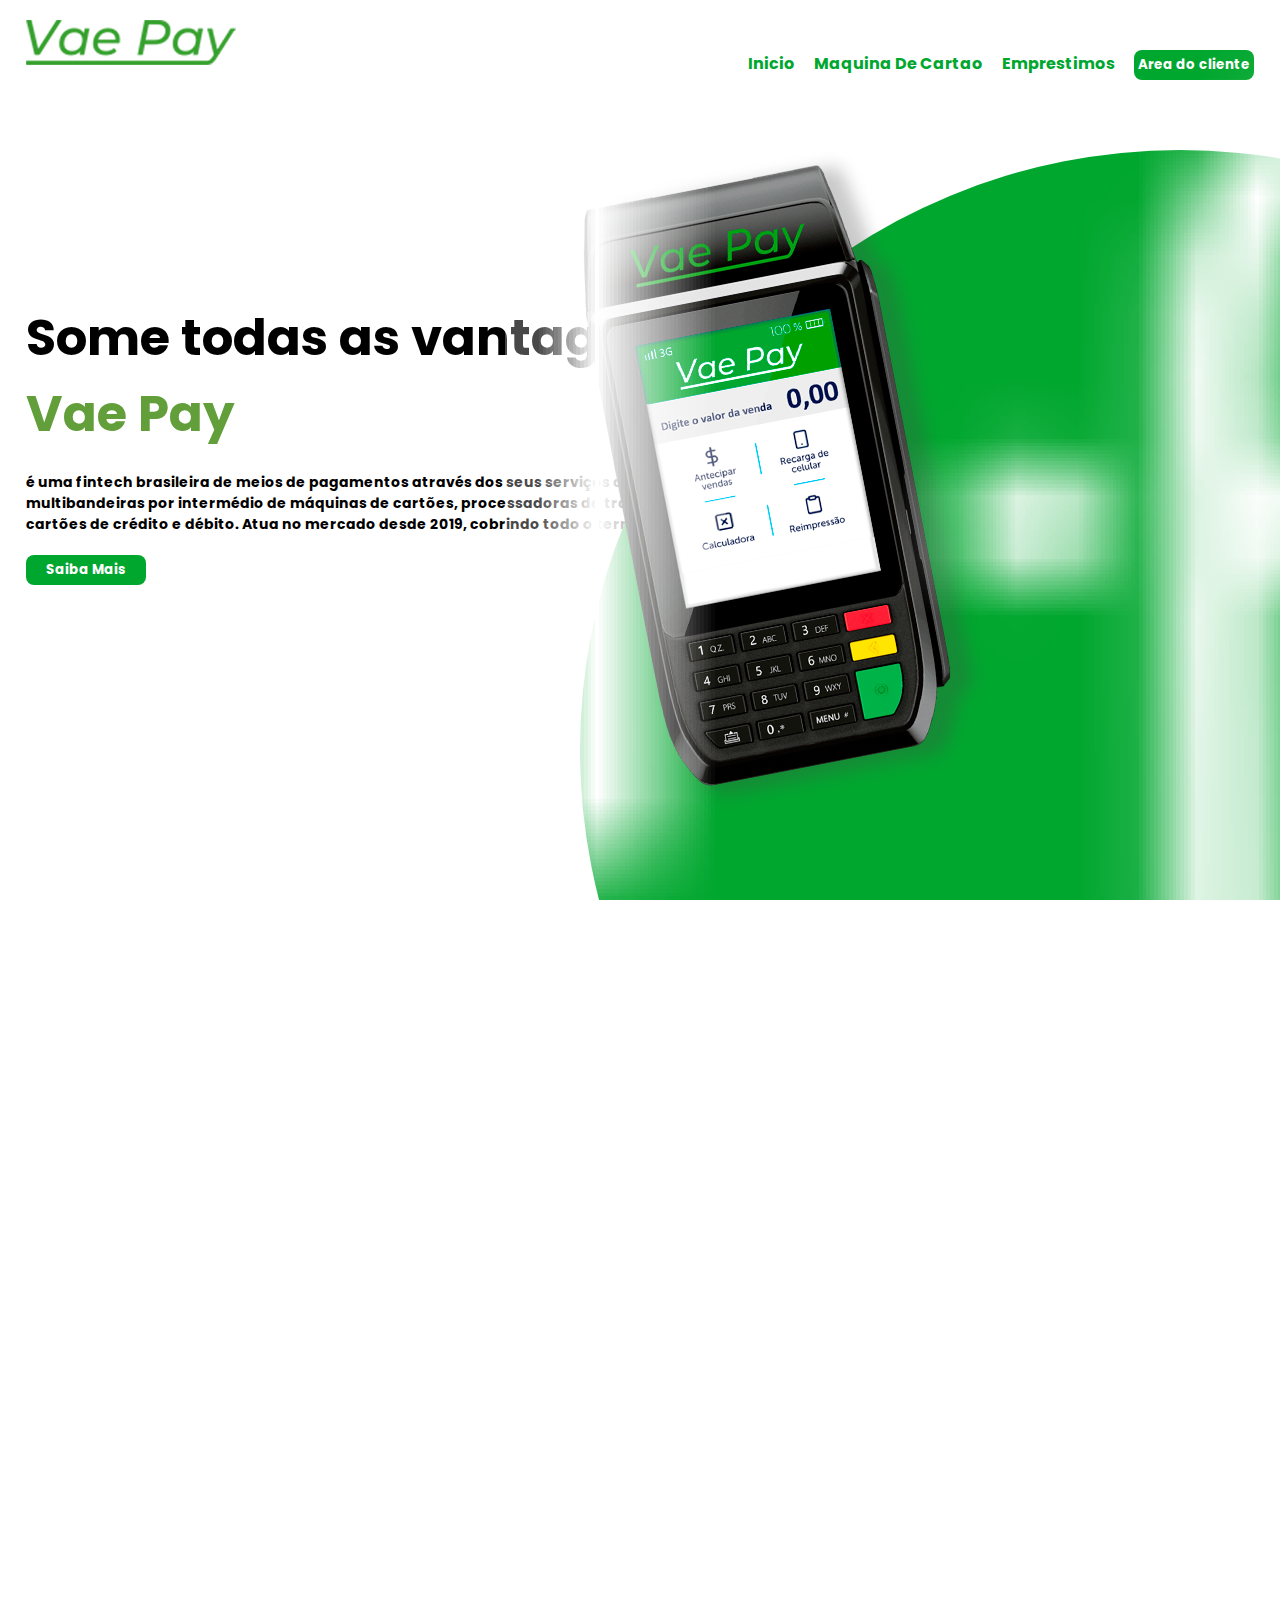
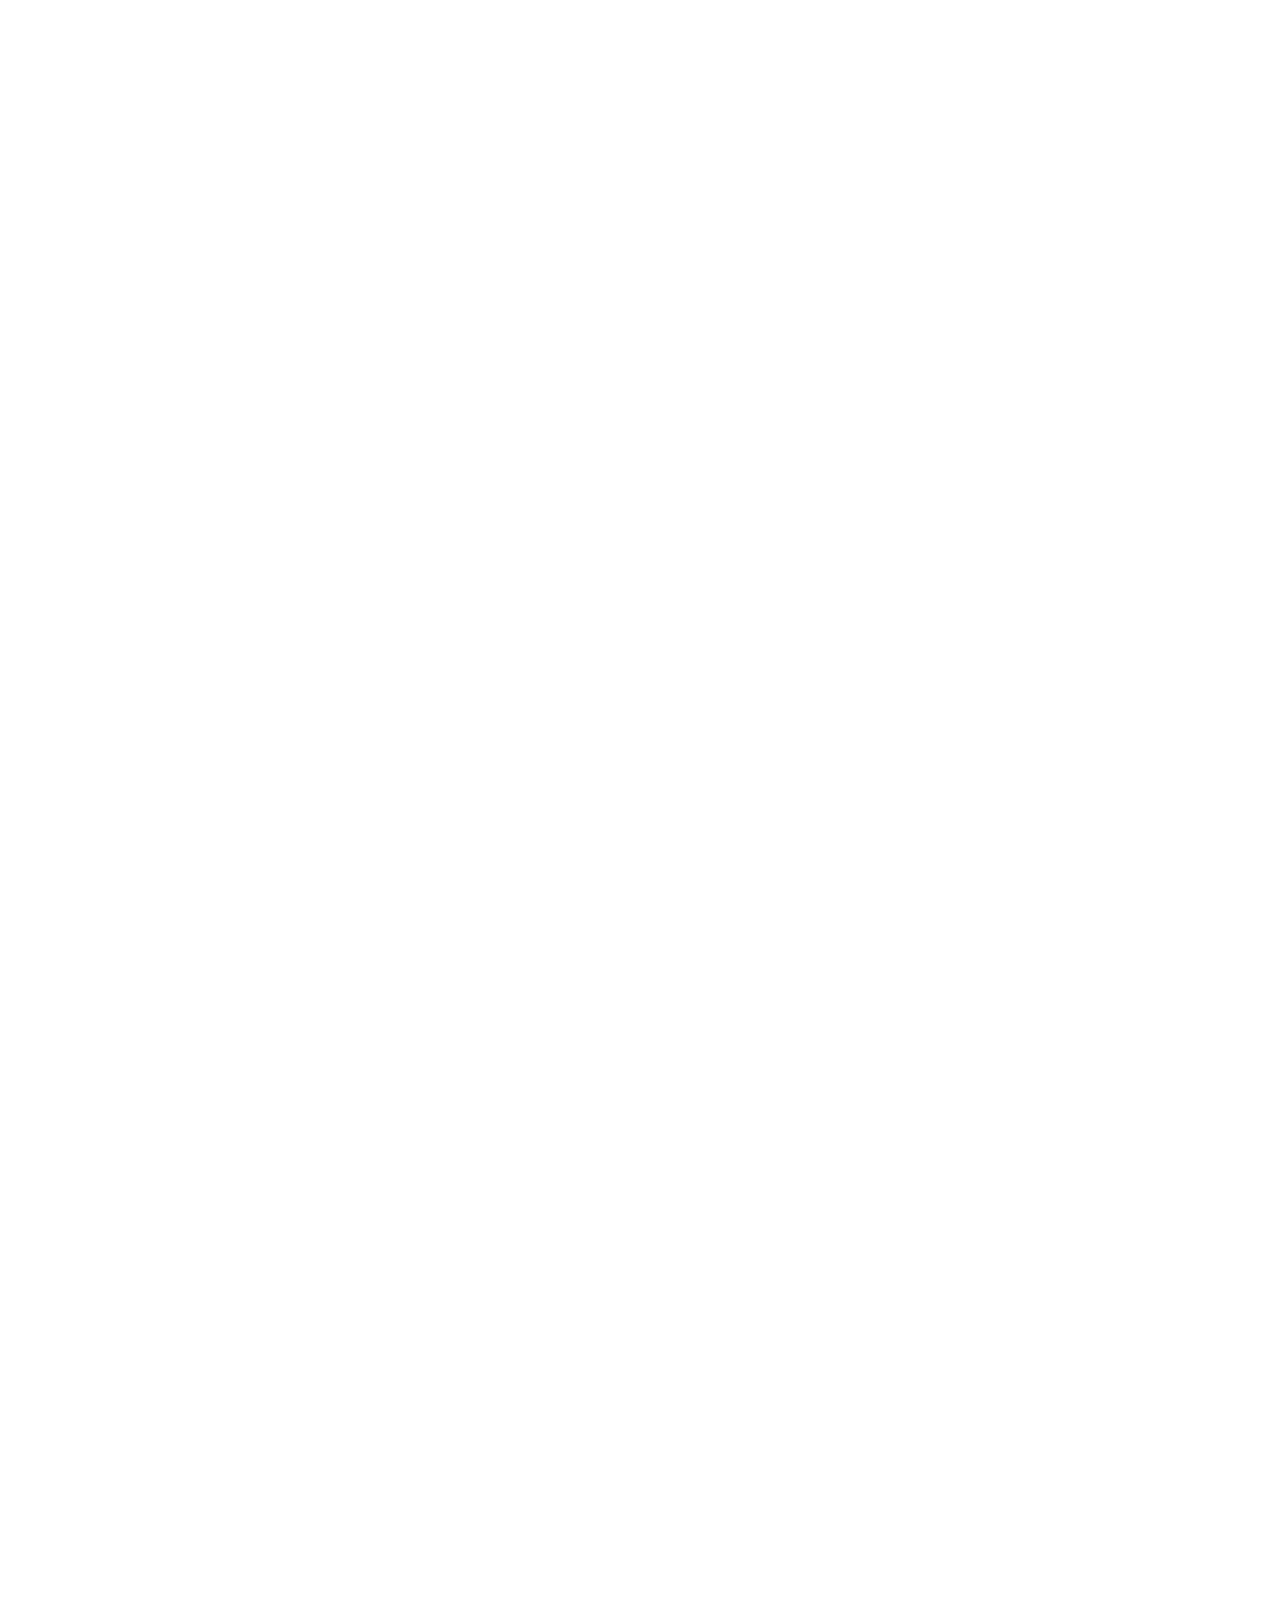
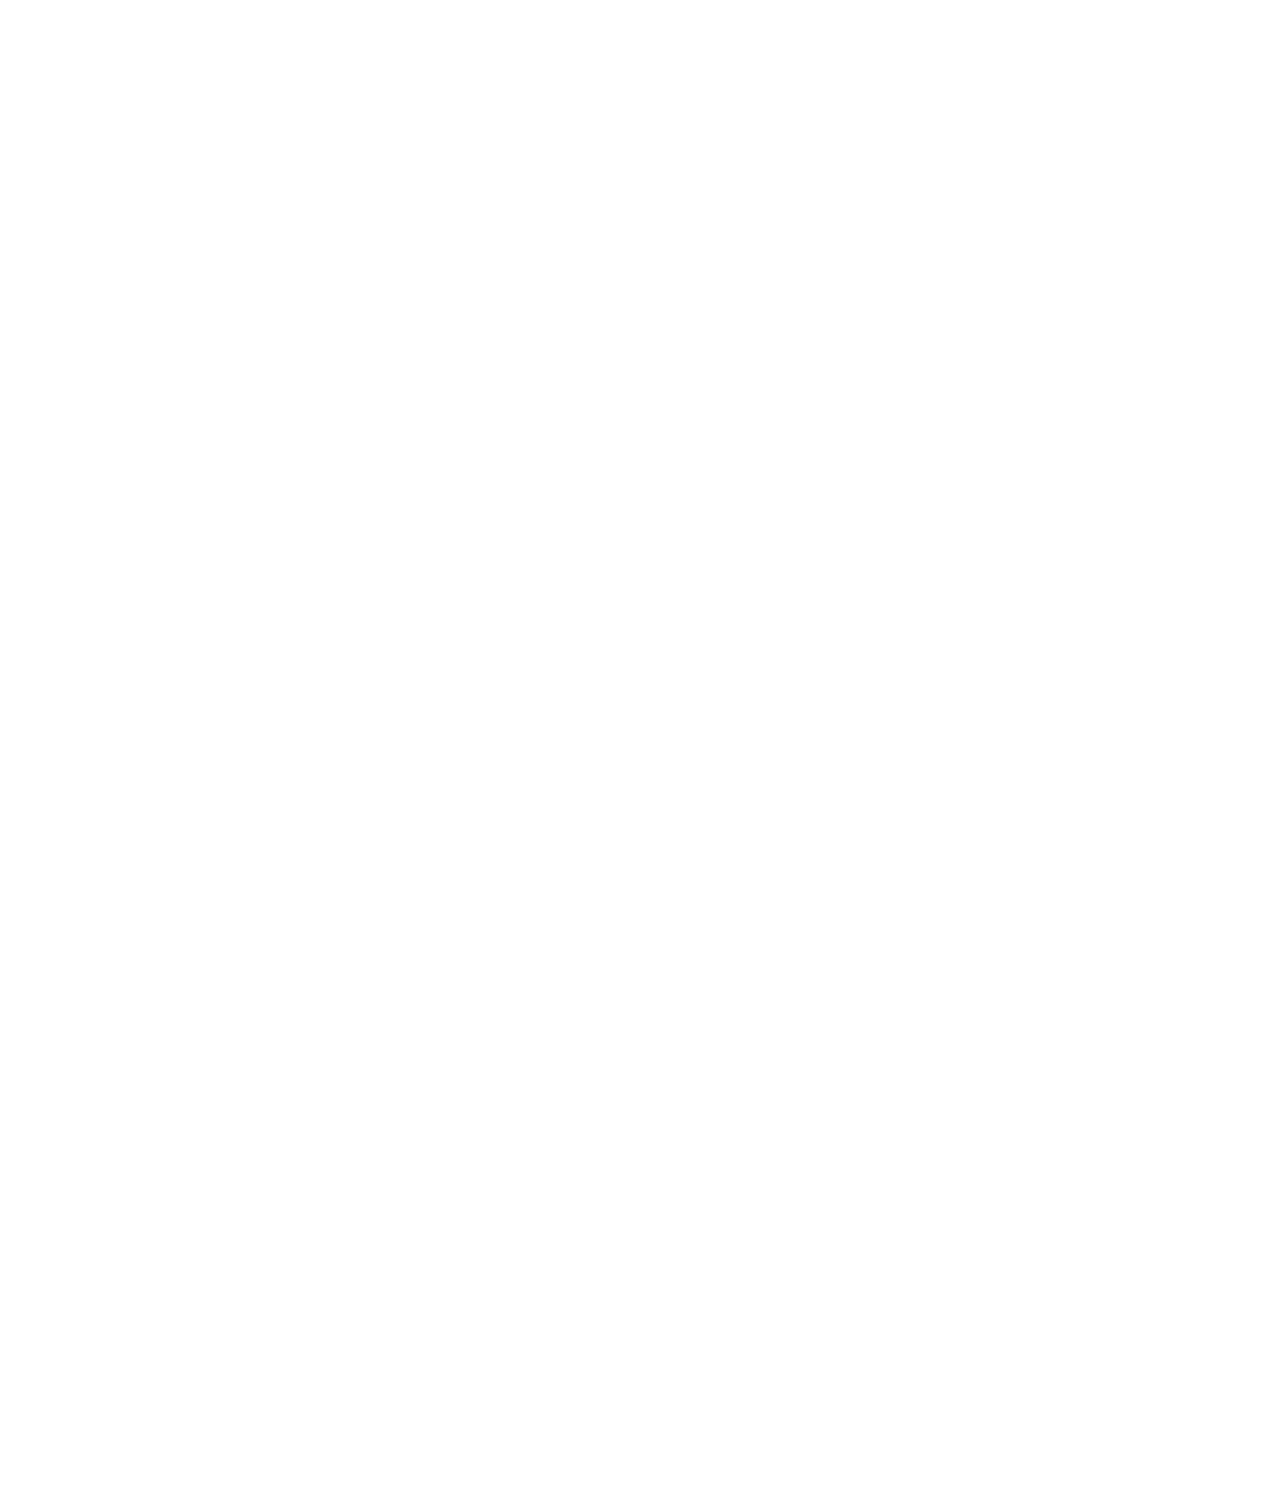
<file: index.html>
<html>
    <head>
        <title>Vae Pay</title>
        <link href="./css/style.css" rel="stylesheet"/>
        <meta name="viewport" content="width+=device-width, initial-scale=1.0, maximum-scale=1.0">
        <link rel="preconnect" href="https://fonts.googleapis.com">
        <link rel="preconnect" href="https://fonts.gstatic.com" crossorigin>
        <link href="https://fonts.googleapis.com/css2?family=Poppins:wght@500&display=swap" rel="stylesheet">
    </head>
    <body>
        <header>
            <div class="center">
                <div class="logo"><img src="./img/vae pay logo.png" /></div>
                <div class="menu">
                    <a href="./index.html">inicio</a>
                    <a href="./Maquina.html">maquina de cartao</a>
                    <a href="">Emprestimos</a>
                    <button href="">Area do cliente</button>
                </div>
            </div>
        </header>
        <section class="sobre">
            <div class="extras">
                <img src="./img/maquina.png"/>
                <div class="social-midia">
                    <a href=""><img src="./img/5437083_instagram_social media_ig_social_icon.png"/></a>
                    <a href=""><img src="./img/216078_facebook_social_icon.png"/></a>
                    <a href=""><img src="./img/5437095_chat_media_social_wa_whatsapp_icon.png"/></a>
                </div>
            </div>
            <div class="center">
                <div class="texto-sobre">
                    <h1>Some todas as vantagens!<br/><span style="color: #629e39;">Vae Pay</span></h1>
                <p>é uma fintech brasileira de meios de pagamentos através dos seus serviços de adquirência multibandeiras por intermédio de máquinas de cartões, processadoras de transações realizadas por cartões de crédito e débito. Atua no mercado desde 2019, cobrindo todo o território brasileiro.</p>
                <button>Saiba Mais</button>
                </div>
            </div>
        </section>
        <div class="aba-2">
            
        </div>
    </body>
</html>
</file>
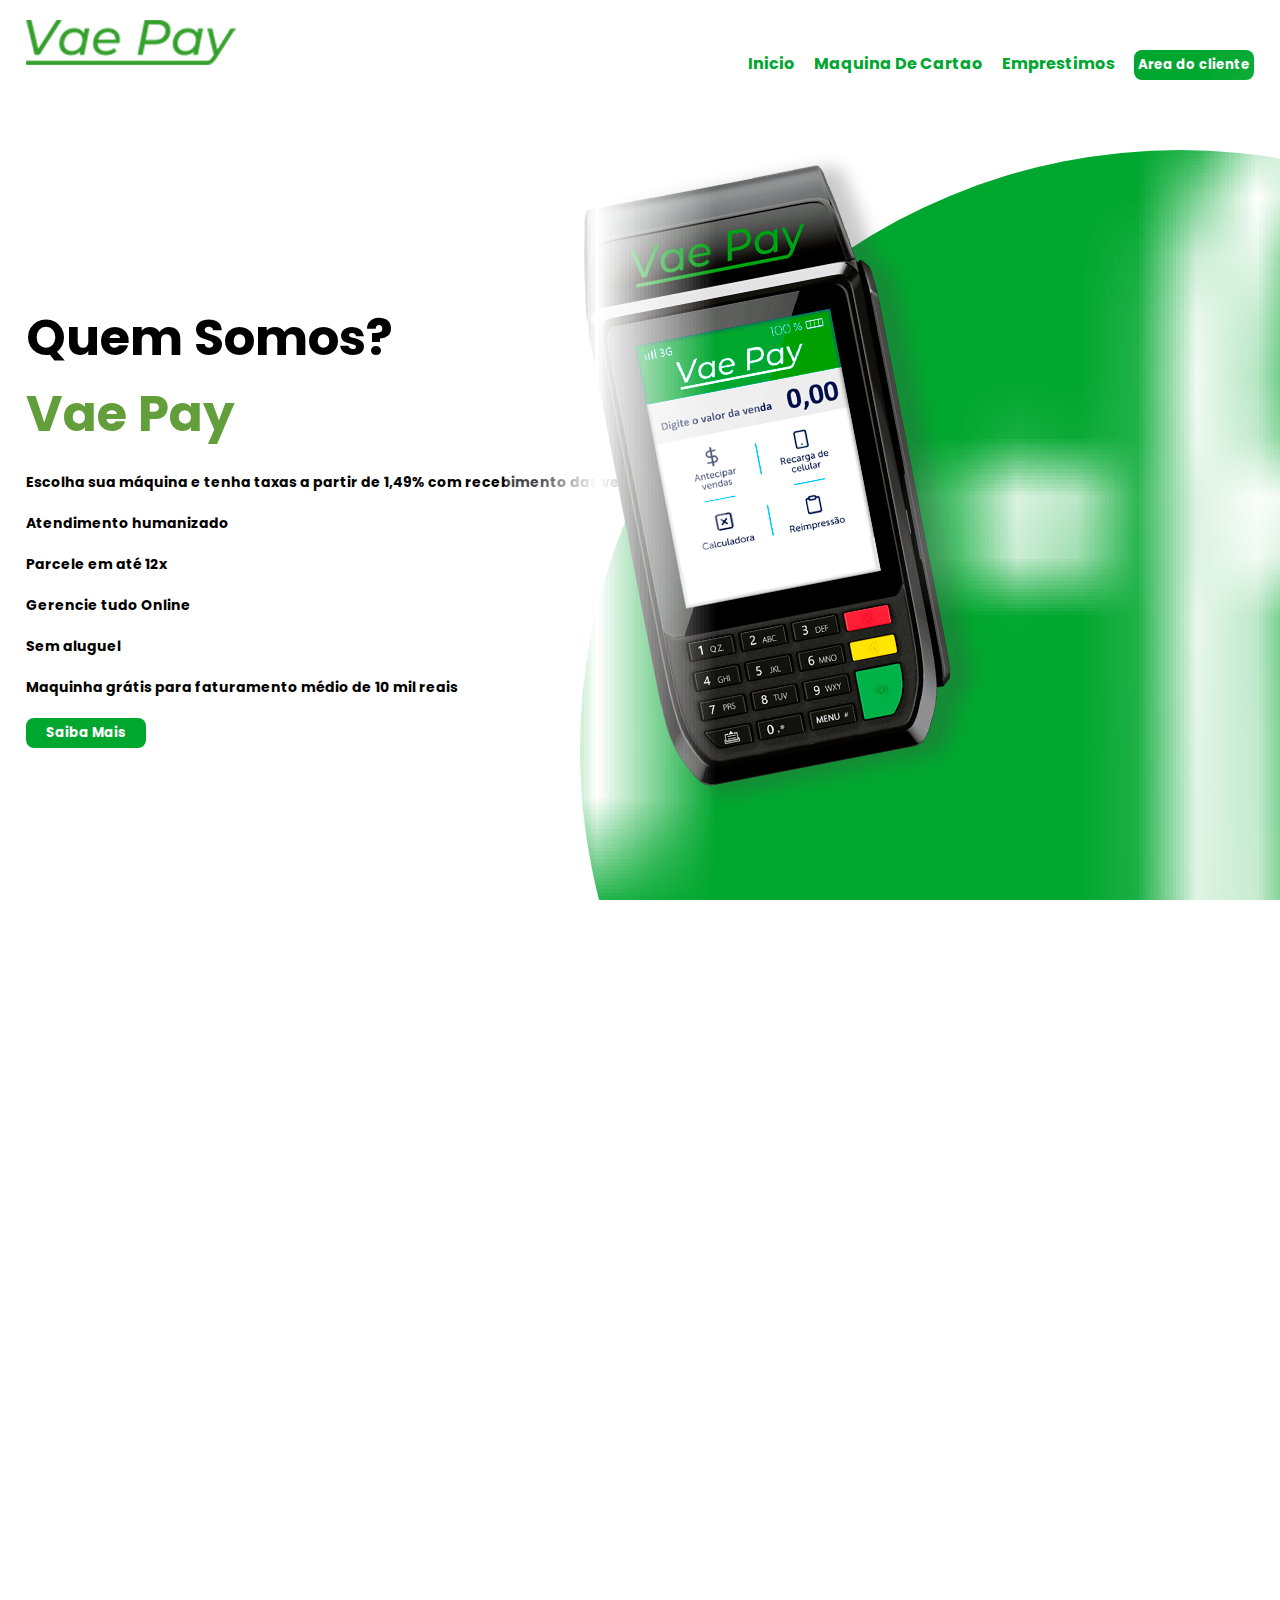
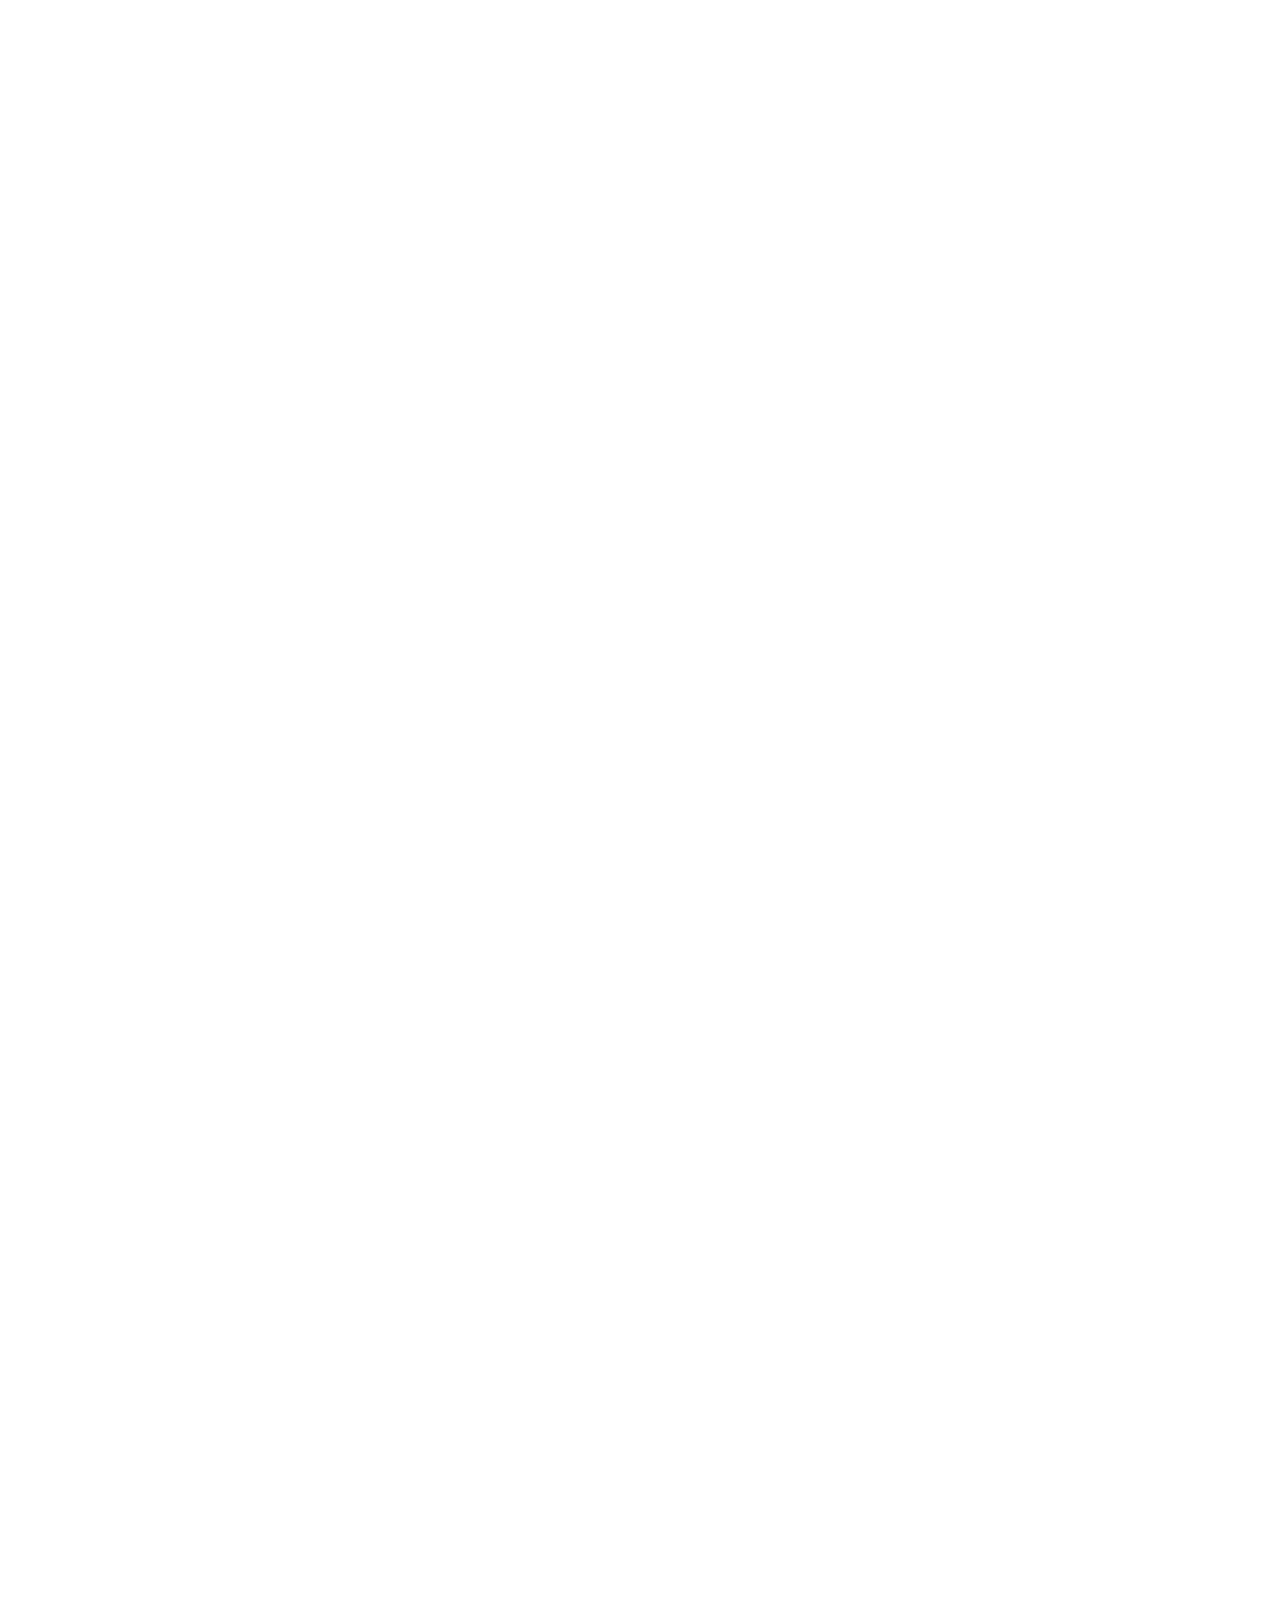
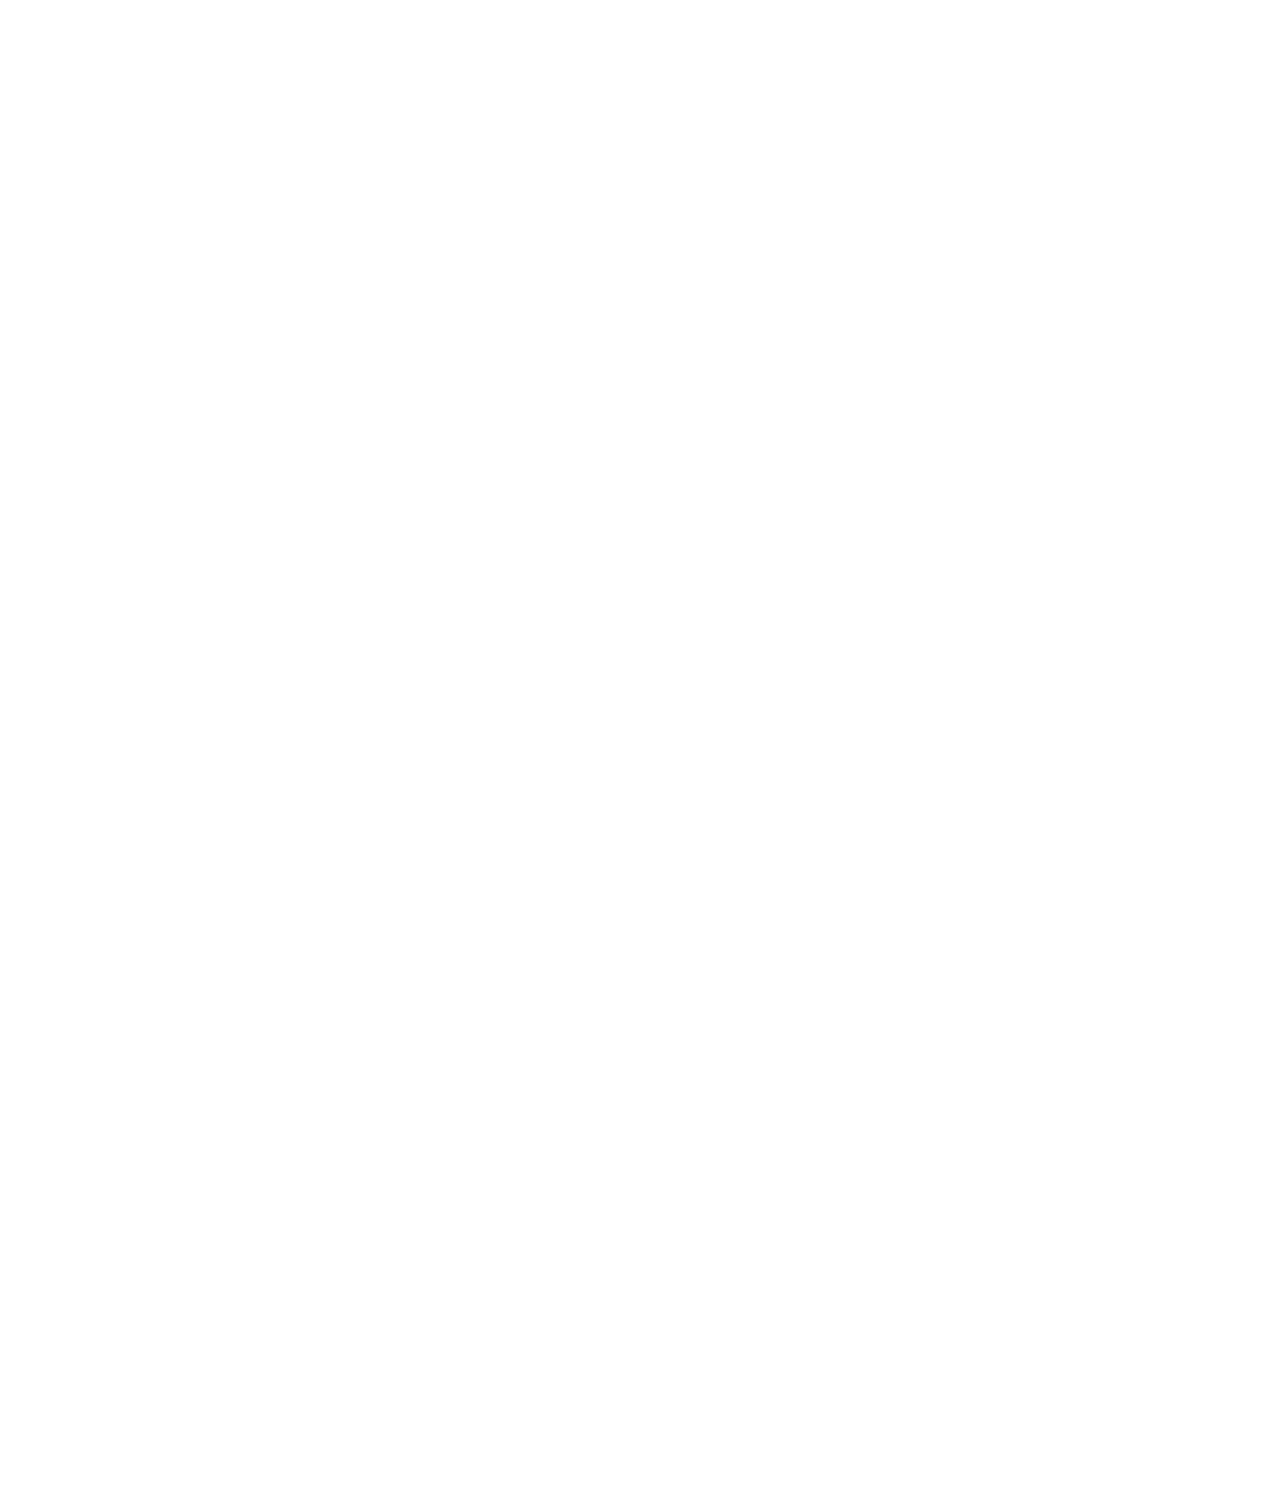
<file: Maquina.html>
<html>
    <head>
        <title>Vae Pay</title>
        <link href="./css/style.css" rel="stylesheet"/>
        <meta name="viewport" content="width+=device-width, initial-scale=1.0, maximum-scale=1.0">
        <link rel="preconnect" href="https://fonts.googleapis.com">
        <link rel="preconnect" href="https://fonts.gstatic.com" crossorigin>
        <link href="https://fonts.googleapis.com/css2?family=Poppins:wght@500&display=swap" rel="stylesheet">
    </head>
    <body>
        <header>
            <div class="center">
                <div class="logo"><img src="./img/vae pay logo.png" /></div>
                <div class="menu">
                    <a href="./index.html">inicio</a>
                    <a href="./Maquina.html">maquina de cartao</a>
                    <a href="">Emprestimos</a>
                    <button href="">Area do cliente</button>
                </div>
            </div>
        </header>
        <section class="sobre">
            <div class="extras">
                <img src="./img/maquina.png"/>
                <div class="social-midia">
                    <a href=""><img src="./img/5437083_instagram_social media_ig_social_icon.png"/></a>
                    <a href=""><img src="./img/216078_facebook_social_icon.png"/></a>
                    <a href=""><img src="./img/5437095_chat_media_social_wa_whatsapp_icon.png"/></a>
                </div>
            </div>
            <div class="center">
                <div class="texto-sobre">
                    <h1>Quem Somos?<br/><span style="color: #629e39;">Vae Pay</span></h1>
                <p>Escolha sua máquina e tenha taxas a partir de 1,49% com recebimento das vendas em até 1 dias!</p>
                <p>Atendimento humanizado</p>
                <p>Parcele em até 12x</p>
                <p>Gerencie tudo Online</p>
                <p>Sem aluguel</p>
                <p>Maquinha grátis para faturamento médio de 10 mil reais</p>
                <button>Saiba Mais</button>
                </div>
            </div>
        </section>
        <div class="aba-2">

        </div>
    </body>
</html>
</file>
<file: css/style.css>
*{
    margin: 0;
    padding: 0%;
    box-sizing: border-box;
    font-family: 'Poppins', sans-serif;
}

.center{
    display: flex;
    flex-wrap: wrap;
    max-width: 100%;
    margin: 0 auto;
    padding: 0 2%;
}
html,body{
    height: 100%;
    overflow-x: hidden;
    overflow-y: hidden;
}

header{
    height: 200px;
    padding: 20px 0;
}
.logo{
    width: 50%;
}
.menu{
    padding-top: 30px;
    width: 50%;
    text-align: right;
}
.menu a{
    color: #00a72f;
    text-decoration: none;
    font-weight: bold;
    margin-right: 15px;
    text-transform: capitalize;
}
section.sobre{
    height: calc(100% - 200px);
    position: relative;
    width: 100%;
}
.extras{
    position: absolute;
    bottom: -450px;
    right: -500px;
    width: 1200px;
    height: 1200px;
    border-radius: 50%;
    background-color: #00a72f;
}
.social-midia{
    position: absolute;
    right: 510px;
    top: 200px;
    scale: 50;
}
.social-midia img{
    display: block;
    width: 30px;
    margin: 20px 0;
}
.texto-sobre{
    margin-top: 100px;

}
.texto-sobre h1{
    font-size: 50px;
}
.texto-sobre p{
    margin: 20px 0;
    color: black;
    font-size: 14px;
    font-weight: bold;
    max-width: 800px;
}
.texto-sobre button{
    border: 0;
    background-color: #00a72f;
    color: white;
    border-radius: 8px;
    width: 120px;
    height: 30px;
    cursor: pointer;
    font-weight: bold;
}
.aba-2{
    position: absolute;
    bottom: 450px;
    right: 1500px;
    width: 1200px;
    height: 1200px;
    border-radius: 50%;
    background-color: #00a72f;
    top: 800px;
}
.menu button{
    border: 0;
    background-color: #00a72f;
    color: white;
    border-radius: 8px;
    width: 120px;
    height: 30px;
    cursor: pointer;
    font-weight: bold;
}
</file>
